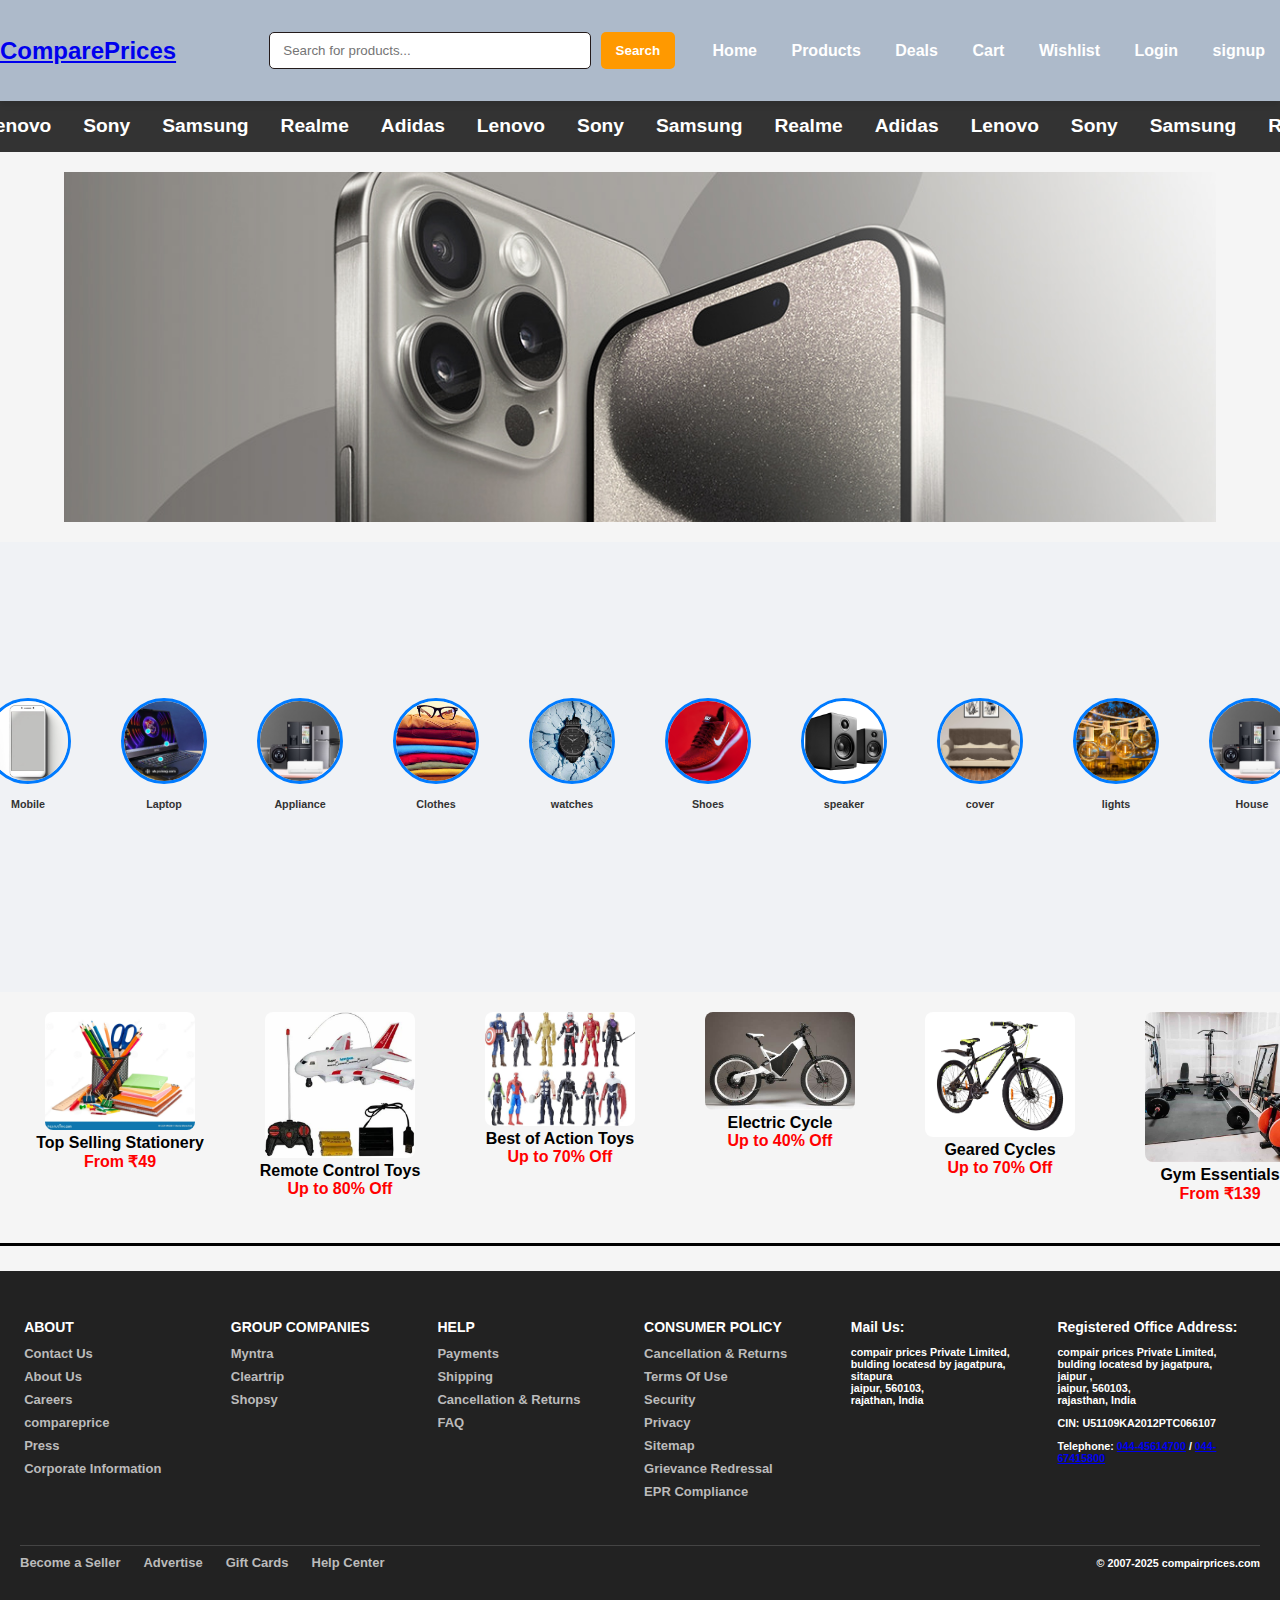
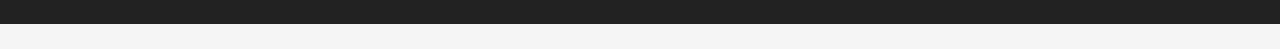
<file: index.html>
<!DOCTYPE html>
<html lang="en">
<head>
    <meta charset="UTF-8">
    <meta name="viewport" content="width=device-width, initial-scale=1.0">
    <title>Price Comparison</title>
    <link rel="stylesheet" href="st.css">
</head>
<body>
    <header>
        <div class="logo"><a href="index.html">ComparePrices </a></div>
        <div class="search-container">
            <input type="text" placeholder=" Search for products..." id="search-bar">
            <button id="search-button">Search</button>
        </div>
        <nav>
            <a href="#">Home</a>
            <a href="#">Products</a>
            <a href="#">Deals</a>
            <a href="cart.html">Cart</a>
            <a href="wishlist.html">Wishlist</a>
            <a href="login.html">Login</a>
            <a href="signup.html">signup</a>

        </nav>
    </header>
    <section class="brand-section">
        <div class="brand-container">
            <div class="brand-slider">
                <div class="brand-name">Samsung</div>
                <div class="brand-name">Realme</div>
                <div class="brand-name">Adidas</div>
                <div class="brand-name">Lenovo</div>
                <div class="brand-name">Sony</div>
                <div class="brand-name">Samsung</div> <!-- Repeating for seamless loop -->
                <div class="brand-name">Realme</div>
                <div class="brand-name">Adidas</div>
                <div class="brand-name">Lenovo</div>
                <div class="brand-name">Sony</div>
                <div class="brand-name">Lenovo</div>
                <div class="brand-name">Sony</div>
                <div class="brand-name">Samsung</div> <!-- Repeating for seamless loop -->
                <div class="brand-name">Realme</div>
                <div class="brand-name">Adidas</div>
                <div class="brand-name">Lenovo</div>
                <div class="brand-name">Sony</div>
                <div class="brand-name">Samsung</div>
                <div class="brand-name">Realme</div>
                <div class="brand-name">Adidas</div>
                <div class="brand-name">Lenovo</div>
                <div class="brand-name">Sony</div>
                <div class="brand-name">Samsung</div> <!-- Repeating for seamless loop -->
                <div class="brand-name">Realme</div>
                <div class="brand-name">Adidas</div>
                <div class="brand-name">Lenovo</div>
                <div class="brand-name">Sony</div>
                <div class="brand-name">Lenovo</div>
                <div class="brand-name">Sony</div>
                <div class="brand-name">Samsung</div> <!-- Repeating for seamless loop -->
                <div class="brand-name">Realme</div>
                <div class="brand-name">Adidas</div>
                <div class="brand-name">Lenovo</div>
                <div class="brand-name">Sony</div>
            </div>
        </div>
    </section>
    
        
        <!-- Image Slider Banner -->
        <div class="banner-container">
            <img class="banner active" src="f3832e180145769.6505ae76214ca.jpg" alt="iPhone 15 Pro">
            <img class="banner" src="DALL·E-2023-11-24-12.49.40-A-wide-image-depicting-a-variety-of-fabric-banners.-These-banners-are-displayed-in-an-outdoor-market-setting-hanging-from-wooden-stands-and-flutterin.webp" alt="Fabric Banners">
            <img class="banner" src="watches 2.png" alt="Gaming Computer Offer">
            <img class="banner" src="speaker 2.jpg" alt="Beats Headphones">
        </div>

        <!-- <div class="circle">
            <div class="grid-container">
                <div class="a_sliderContent__Uc7ud">
                    <a class="a_CategoryItems__0dkPe" href="/category/mobile">
                        <div class="a_categoryWrapper__S1nxf">
                            <img src="image.png" alt="mobile">
                        </div>
                        <h6>Mobile</h6>
                    </a>
                </div>
                <div class="a_sliderContent__Uc7ud">
                    <a class="a_CategoryItems__0dkPe" href="/category/laptop">
                        <div class="a_categoryWrapper__S1nxf">
                            <img src="image copy.png" alt="laptop">
                        </div>
                        <h6>Laptop</h6>
                    </a>
                </div>
                <div class="a_sliderContent__Uc7ud">
                    <a class="a_CategoryItems__0dkPe" href="/category/appliance">
                        <div class="a_categoryWrapper__S1nxf">
                            <img src="Screenshot 2025-02-14 160122.png" alt="appliance">
                        </div>
                        <h6>Appliance</h6>
                    </a>
                </div>
                <div class="a_sliderContent__Uc7ud">
                    <a class="a_CategoryItems__0dkPe" href="/category/clothes">
                        <div class="a_categoryWrapper__S1nxf">
                            <img src="clo.jpg" alt="clothes">
                        </div>
                        <h6>Clothes</h6>
                    </a>
                </div>
                <div class="a_sliderContent__Uc7ud">
                    <a class="a_CategoryItems__0dkPe" href="/category/shoes">
                        <div class="a_categoryWrapper__S1nxf">
                            <img src="photo-1542291026-7eec264c27ff.jpg" alt="shoes">
                        </div>
                        <h6>Shoes</h6>
                    </a>
                </div>
                <div class="a_sliderContent__Uc7ud">
                    <a class="a_CategoryItems__0dkPe" href="/category/house">
                        <div class="a_categoryWrapper__S1nxf">
                            <img src="household-kitchen-appliances-table-indoors-household-kitchen-appliances-table-against-blurred-background-118742692.webp" alt="house">
                        </div>
                        <h6>Household</h6>
                    </a>
                </div>
            </div>
           </div> -->

           <div class="Dropdown"> 
            <div class="slider">
                    <div class="category">
                        <img src="image.png" alt="Mobile">
                        <h6>Mobile</h6>
                        <div class="dropdown">
                            <ul>
                                <li>Samsung</li>
                                <li>Apple</li>
                                <li>OnePlus</li>
                                <li>Xiaomi</li>
                                <li>Realme</li>
                                <li>Google Pixel</li>
                                <li>Asus</li>
                                <li>Huawei</li>
                                <li>Oppo</li>
                                <li>Vivo</li>
                            </ul>
                        </div>
                    </div>
                    <div class="category">
                        <img src="image copy.png" alt="Laptop">
                        <h6>Laptop</h6>
                        <div class="dropdown">
                            <ul>
                                <li>HP</li>
                                <li>Dell</li>
                                <li>Lenovo</li>
                                <li>Apple</li>
                                <li>Asus</li>
                                <li>Acer</li>
                                <li>MSI</li>
                                <li>Razer</li>
                                <li>Samsung</li>
                                <li>Toshiba</li>
                            </ul>
                        </div>
                    </div>
                    <div class="category">
                        <img src="Screenshot 2025-02-14 160122.png" alt="Appliance">
                        <h6>Appliance</h6>
                        <div class="dropdown">
                            <ul>
                                <li>Refrigerators</li>
                                <li>Washing Machines</li>
                                <li>Microwaves</li>
                                <li>Dishwashers</li>
                                <li>Ovens</li>
                                <li>Air Conditioners</li>
                                <li>Heaters</li>
                                <li>Fans</li>
                                <li>Vacuum Cleaners</li>
                                <li>Water Purifiers</li>
                            </ul>
                        </div>
                    </div>
                    <div class="category">
                        <img src="clo.jpg" alt="Clothes">
                        <h6>Clothes</h6>
                        <div class="dropdown">
                            <ul>
                                <li>Shirts</li>
                                <li>T-Shirts</li>
                                <li>Jeans</li>
                                <li>Jackets</li>
                                <li>Sweaters</li>
                                <li>Shorts</li>
                                <li>Dresses</li>
                                <li>Skirts</li>
                                <li>Blazers</li>
                                <li>Tracksuits</li>
                            </ul>
                        </div>
                    </div>
                    <div class="category">
                        <img src="wa.jpg" alt="Clothes">
                        <h6>watches</h6>
                        <div class="dropdown">
                            <ul>
                                <li>analog</li>
                                <li>smart watches</li>
                                <li> ultra premium</li>
                                <li>simple</li>
                                <li>man watch</li>
                                <li>femal watch</li>
                    
                            </ul>
                        </div>
                    </div>
                    <div class="category">
                        <img src="photo-1542291026-7eec264c27ff.jpg" alt="Shoes">
                        <h6>Shoes</h6>
                        <div class="dropdown">
                            <ul>
                                <li>Sneakers</li>
                                <li>Boots</li>
                                <li>Formal Shoes</li>
                                <li>Sandals</li>
                                <li>Loafers</li>
                                <li>Running Shoes</li>
                                <li>Hiking Boots</li>
                                <li>Slippers</li>
                                <li>High Heels</li>
                                <li>Sports Shoes</li>
                            </ul>
                        </div>
                    </div>
                    <div class="category">
                        <img src="audioengine_a2_b_a2_speaker_system_black_1009387.jpg" alt="Shoes">
                        <h6>speaker</h6>
                        <div class="dropdown">
                            <ul>
                                <li>sony</li>
                                <li>Boots</li>
                                <li>jbl</li>
                                <li>phylips</li>
                            
                                
                            </ul>
                        </div>
                    </div>
                    <div class="category">
                        <img src="71Zt9k2TEYL._SL1500_.jpg" alt="Shoes">
                        <h6>cover</h6>
                        <div class="dropdown">
                            <ul>
                                <li>pillocover</li>
                                <li>bad sheet</li>
                                <li>car cover</li>
                                <li>bikecover</li>
                               
                            </ul>
                        </div>
                    </div>
                    <div class="category">
                        <img src="lights.jpg" alt="Shoes">
                        <h6>lights</h6>
                        <div class="dropdown">
                            <ul>
                                <li>home</li>
                                <li>car /bike </li>
                                <li>decorative</li>
                                <li>others</li>
                               
                            </ul>
                        </div>
                    </div>
                    <div class="category">
                        <img src="Screenshot 2025-02-14 160122.png" alt="House">
                        <h6>House</h6>
                        <div class="dropdown">
                            <ul>
                                <li>Furniture</li>
                                <li>Decor</li>
                                <li>Kitchenware</li>
                                <li>Bedding</li>
                                <li>Cleaning Supplies</li>
                                <li>Gardening Tools</li>
                                <li>Lights</li>
                                <li>Curtains</li>
                                <li>Tools</li>
                                <li>Electronics</li>
                            </ul>
                        </div>
                    </div>
                </div>
            </div>
            <div class="product-container">
                <div class="product"><a href="iphone-details.html">
                    <img src="stationery-set-22104838.webp"  alt="Stationery" >
                </a>
                    <div class="product-title">Top Selling Stationery</div>
                    <div class="product-discount">From ₹49</div>
                </div>
                <div class="product">
                    <img src="toy.jpg" alt="Remote Control Toys">
                    <div class="product-title">Remote Control Toys</div>
                    <div class="product-discount">Up to 80% Off</div>
                </div>
                <div class="product">
                    <img src="action toy.jpg" alt="Action Toys">
                    <div class="product-title">Best of Action Toys</div>
                    <div class="product-discount">Up to 70% Off</div>
                </div>
                <div class="product">
                    <img src="cycle.jpg" alt="Electric Cycle">
                    <div class="product-title">Electric Cycle</div>
                    <div class="product-discount">Up to 40% Off</div>
                </div>
                <div class="product">
                    <img src="bycycle.jpg" alt="Geared Cycle">
                    <div class="product-title">Geared Cycles</div>
                    <div class="product-discount">Up to 70% Off</div>
                </div>
                <div class="product">
                    <img src="gym.jpg" alt="Gym Essentials">
                    <div class="product-title">Gym Essentials</div>
                    <div class="product-discount">From ₹139</div>
                </div>
                <div class="product">
                    <img src="FEATURE-IMAGEE-1.jpg" alt="Dry Fruits">
                    <div class="product-title">Dry Fruits</div>
                    <div class="product-discount">Up to 75% Off</div>
                </div>
            </div>

        <div class="line"></div>
      
<hr>
        <p>
            <h6> </p>
        
            <footer>
            <div class="footer-container">
                <div class="footer-section">
                    <h4>ABOUT</h4>
                    <ul>
                        <li><a href="#">Contact Us</a></li>
                        <li><a href="#">About Us</a></li>
                        <li><a href="#">Careers</a></li>
                        <li><a href="#">compareprice</a></li>
                        <li><a href="#">Press</a></li>
                        <li><a href="#">Corporate Information</a></li>
                    </ul>
                </div>
        
                <div class="footer-section">
                    <h4>GROUP COMPANIES</h4>
                    <ul>
                        <li><a href="#">Myntra</a></li>
                        <li><a href="#">Cleartrip</a></li>
                        <li><a href="#">Shopsy</a></li>
                    </ul>
                </div>
        
                <div class="footer-section">
                    <h4>HELP</h4>
                    <ul>
                        <li><a href="#">Payments</a></li>
                        <li><a href="#">Shipping</a></li>
                        <li><a href="#">Cancellation & Returns</a></li>
                        <li><a href="#">FAQ</a></li>
                    </ul>
                </div>
        
                <div class="footer-section">
                    <h4>CONSUMER POLICY</h4>
                    <ul>
                        <li><a href="#">Cancellation & Returns</a></li>
                        <li><a href="#">Terms Of Use</a></li>
                        <li><a href="#">Security</a></li>
                        <li><a href="#">Privacy</a></li>
                        <li><a href="#">Sitemap</a></li>
                        <li><a href="#">Grievance Redressal</a></li>
                        <li><a href="#">EPR Compliance</a></li>
                    </ul>
                </div>
        
                <div class="footer-section">
                    <h4>Mail Us:</h4>
                    <p>compair prices Private Limited, <br>
                        bulding locatesd by jagatpura, <br>
                        sitapura  <br>
                        jaipur, 560103, <br>
                        rajathan, India</p>
                </div>
        
                <div class="footer-section">
                    <h4>Registered Office Address:</h4>
                    <p>compair prices Private Limited, <br>
                        bulding locatesd by jagatpura, <br>
                        jaipur , <br>
                        jaipur, 560103, <br>
                        rajasthan, India</p>
                    <p>CIN: U51109KA2012PTC066107</p>
                    <p>Telephone: <a href="tel:044-45614700">044-45614700</a> / 
                        <a href="tel:044-67415800">044-67415800</a></p>
                </div>
            </div>
        
            <div class="footer-bottom">
                <div class="bottom-links">
                    <a href="#">Become a Seller</a>
                    <a href="#">Advertise</a>
                    <a href="#">Gift Cards</a>
                    <a href="#">Help Center</a>
                </div>
                <p>© 2007-2025 compairprices.com</p>
            </div>
        </footer>
        

     

    <script src="script.js"></script>
    <script>
        let banners = document.querySelectorAll('.banner');
        let index = 0;
        
        function changeBanner() {
            banners.forEach(banner => banner.classList.remove('active'));
            banners[index].classList.add('active');
            index = (index + 1) % banners.length;
        }
        
        setInterval(changeBanner, 4000);
    </script>
    
    
</body>
</html>
</file>
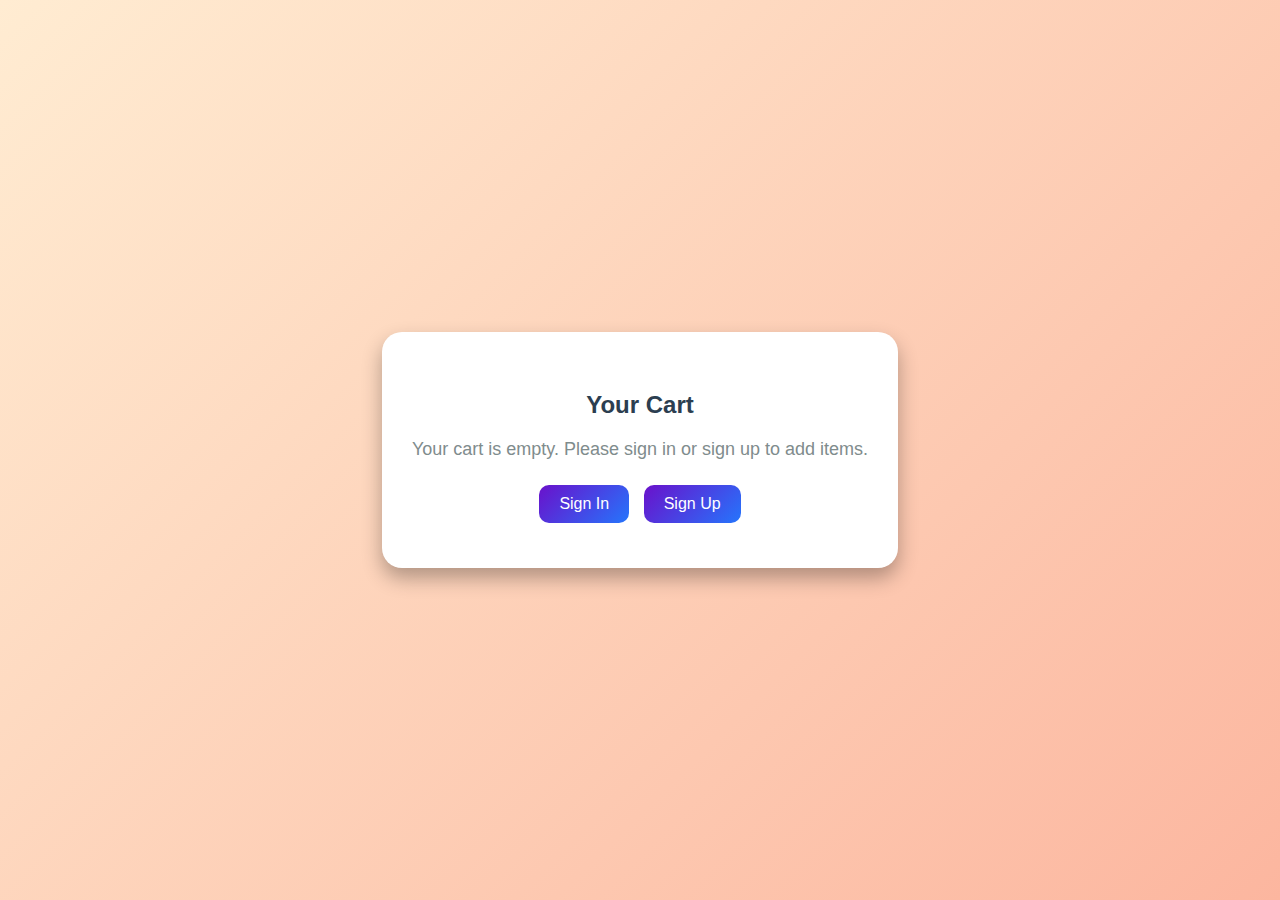
<file: cart.html>
<!DOCTYPE html>
<html lang="en">
<head>
    <meta charset="UTF-8">
    <meta name="viewport" content="width=device-width, initial-scale=1.0">
    <title>Empty Cart Page</title>
    <style>
        body {
            font-family: 'Poppins', sans-serif;
            margin: 0;
            padding: 0;
            height: 100vh;
            display: flex;
            justify-content: center;
            align-items: center;
            background: linear-gradient(135deg, #ffecd2, #fcb69f);
            color: #333;
        }

        .cart-container {
            text-align: center;
            background: #fff;
            padding: 40px 30px;
            border-radius: 20px;
            box-shadow: 0 10px 20px rgba(0, 0, 0, 0.3);
            transition: transform 0.3s ease;
        }

        .cart-container:hover {
            transform: translateY(-10px);
        }

        h2 {
            margin-bottom: 20px;
            color: #2c3e50;
        }

        .empty-message {
            font-size: 18px;
            color: #7f8c8d;
        }

        .auth-links {
            margin-top: 20px;
        }

        .auth-links a {
            text-decoration: none;
            color: #fff;
            background: linear-gradient(135deg, #6a11cb, #2575fc);
            padding: 10px 20px;
            border-radius: 10px;
            margin: 5px;
            display: inline-block;
            transition: background 0.3s;
        }

        .auth-links a:hover {
            background: linear-gradient(135deg, #4e0fa5, #1b4bf5);
        }
    </style>
</head>
<body>
    <div class="cart-container">
        <h2>Your Cart</h2>
        <p class="empty-message">Your cart is empty. Please sign in or sign up to add items.</p>
        <div class="auth-links">
            <a href="login.html">Sign In</a>
            <a href="signup.html">Sign Up</a>
        </div>
    </div>
</body>
</html>
</file>
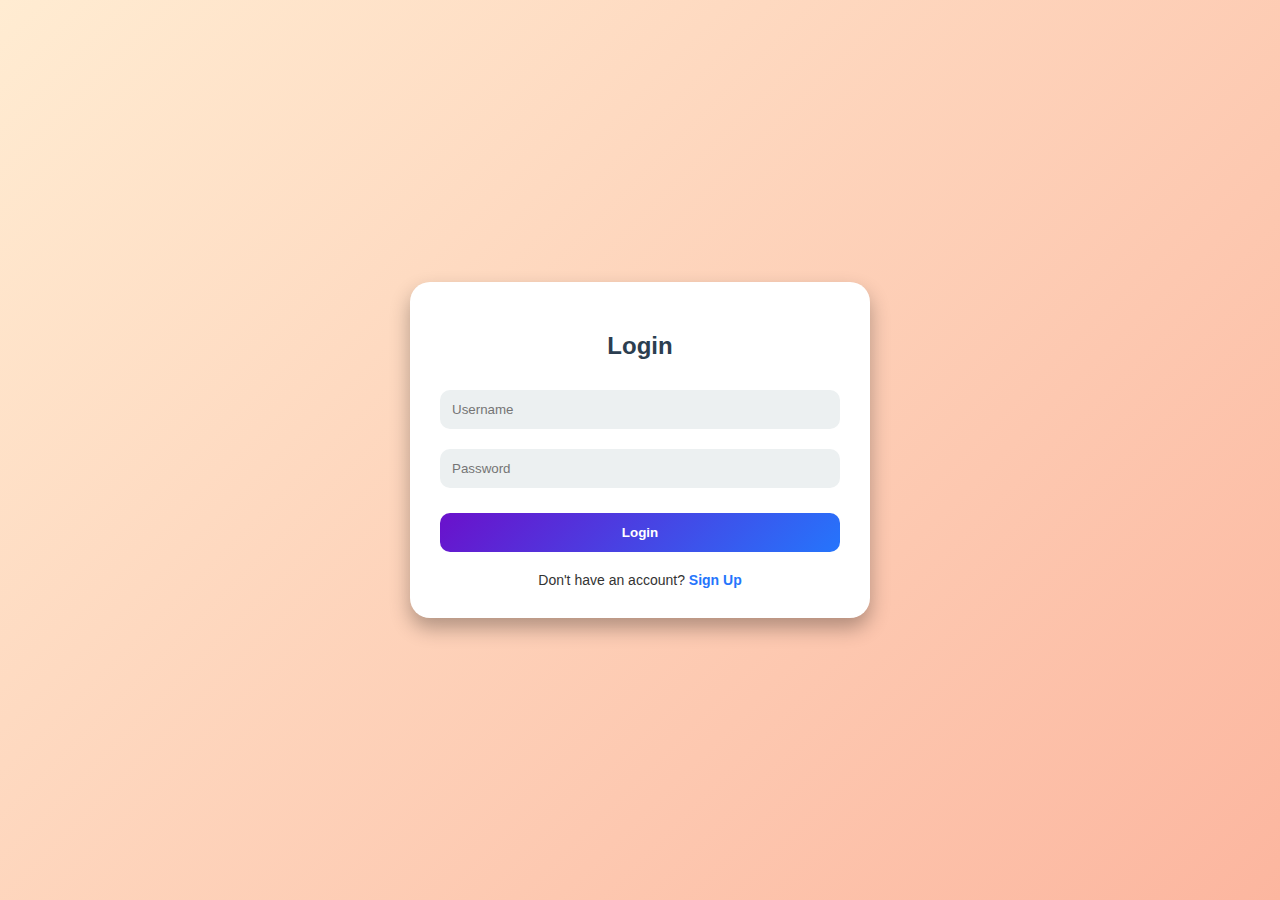
<file: login.html>
<!DOCTYPE html>
<html lang="en">
<head>
    <meta charset="UTF-8">
    <meta name="viewport" content="width=device-width, initial-scale=1.0">
    <title>Responsive Login Page</title>
    <style>
    body{
        font-family: 'Poppins', sans-serif;
        margin: 0;
        padding: 0;
        background: linear-gradient(135deg, #ffecd2, #fcb69f);
        color: #333;
        display: flex;
        justify-content: center;
        align-items: center;
        height: 100vh;
    }
    
    .container {
        background: #ffffff;
        padding: 30px;
        border-radius: 20px;
        box-shadow: 0 10px 20px rgba(0, 0, 0, 0.3);
        width: 100%;
        max-width: 400px;
        text-align: center;
        transition: transform 0.3s ease;
    }
    
    .container:hover {
        transform: translateY(-10px);
    }
    
    h2 {
        margin-bottom: 20px;
        color: #2c3e50;
    }
    
    input[type="text"],
    input[type="password"] {
        width: 100%;
        padding: 12px;
        margin: 10px 0;
        border: none;
        border-radius: 10px;
        box-sizing: border-box;
        background: #ecf0f1;
        color: #2c3e50;
    }
    
    input:focus {
        outline: none;
        box-shadow: 0 0 10px rgba(44, 62, 80, 0.5);
    }
    
    button {
        width: 100%;
        padding: 12px;
        margin-top: 15px;
        background: linear-gradient(135deg, #6a11cb, #2575fc);
        border: none;
        border-radius: 10px;
        color: #fff;
        font-weight: bold;
        cursor: pointer;
        transition: background 0.3s;
    }
    
    button:hover {
        background: linear-gradient(135deg, #4e0fa5, #1b4bf5);
    }
    
    .signup {
        margin-top: 20px;
        font-size: 14px;
    }
    
    .signup a {
        color: #2575fc;
        text-decoration: none;
        font-weight: bold;
    }
    
    .signup a:hover {
        text-decoration: underline;
    }
    
    @media (max-width: 500px) {
        .container {
            padding: 20px;
        }
    }
</style>
    
</head>
<body>
    <div class="container">
        <h2>Login</h2>
        <input type="text" placeholder="Username" id="username">
        <input type="password" placeholder="Password" id="password">
        <button onclick="login()">Login</button>
        <div class="signup">
            Don't have an account? <a href="#">Sign Up</a>
        </div>
    </div>


    <script>
        function login() {
    const username = document.getElementById('username').value;
    const password = document.getElementById('password').value;
    if (username && password) {
        alert('Login successful!');
    } else {
        alert('Please enter username and password.');
    }
}
    </script>
</body>
</html>
</file>
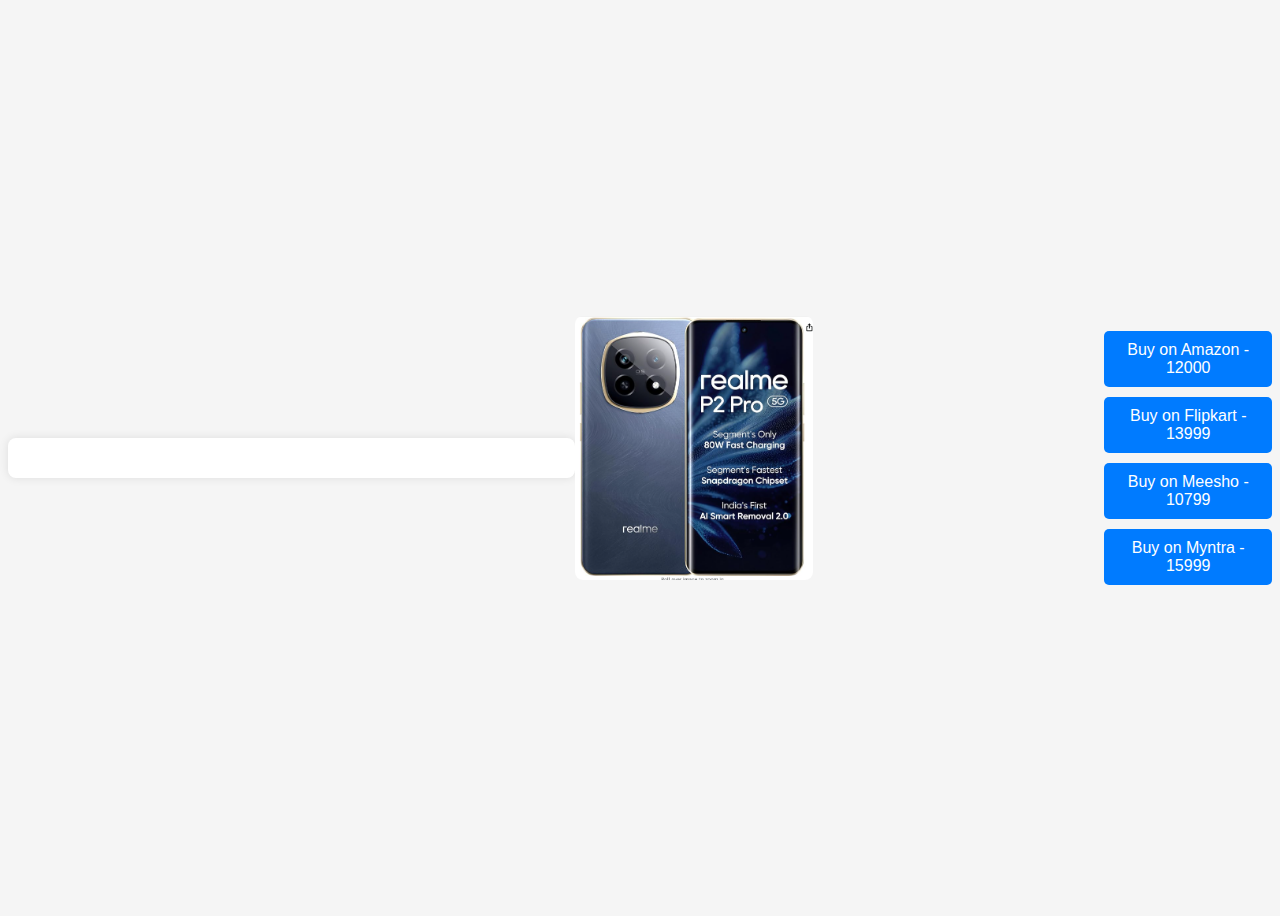
<file: price comperision.html>
<!DOCTYPE html>
<html lang="en">
<head>
    <meta charset="UTF-8">
    <meta name="viewport" content="width=device-width, initial-scale=1.0">
    <title>Price Comparison</title>
    <style>
        body {
            font-family: Arial, sans-serif;
            display: flex;
            justify-content: center;
            align-items: center;
            height: 100vh;
            background-color: #f5f5f5;
        }
        .comparison-container {
            display: flex;
            flex-direction: column;
            background: white;
            padding: 20px;
            border-radius: 8px;
            box-shadow: 0 0 10px rgba(0, 0, 0, 0.1);
            width: 600px;
        }
        .image-container {
            display: flex;
            justify-content: space-between;
            margin-bottom: 20px;
        }
        .image-container img {
            width: 45%;
            height: auto;
            border-radius: 8px;
        }
        .price-links {
            display: flex;
            flex-direction: column;
            gap: 10px;
        }
        .price-links a {
            text-decoration: none;
            background: #007bff;
            color: white;
            padding: 10px;
            border-radius: 5px;
            text-align: center;
        }
    </style>
</head>
<body>
    <div class="comparison-container"></div>
        <div class="image-container">
            <img src="amazone.png" alt="Realme p2 pro">
            
        </div>
        <div class="price-links">
            <a href="#">Buy on Amazon - 12000</a>
            <a href="#">Buy on Flipkart - 13999</a>
            <a href="#">Buy on Meesho - 10799</a>
            <a href="#">Buy on Myntra - 15999</a>
        </div>
    </div>
</body>
</html>
</file>
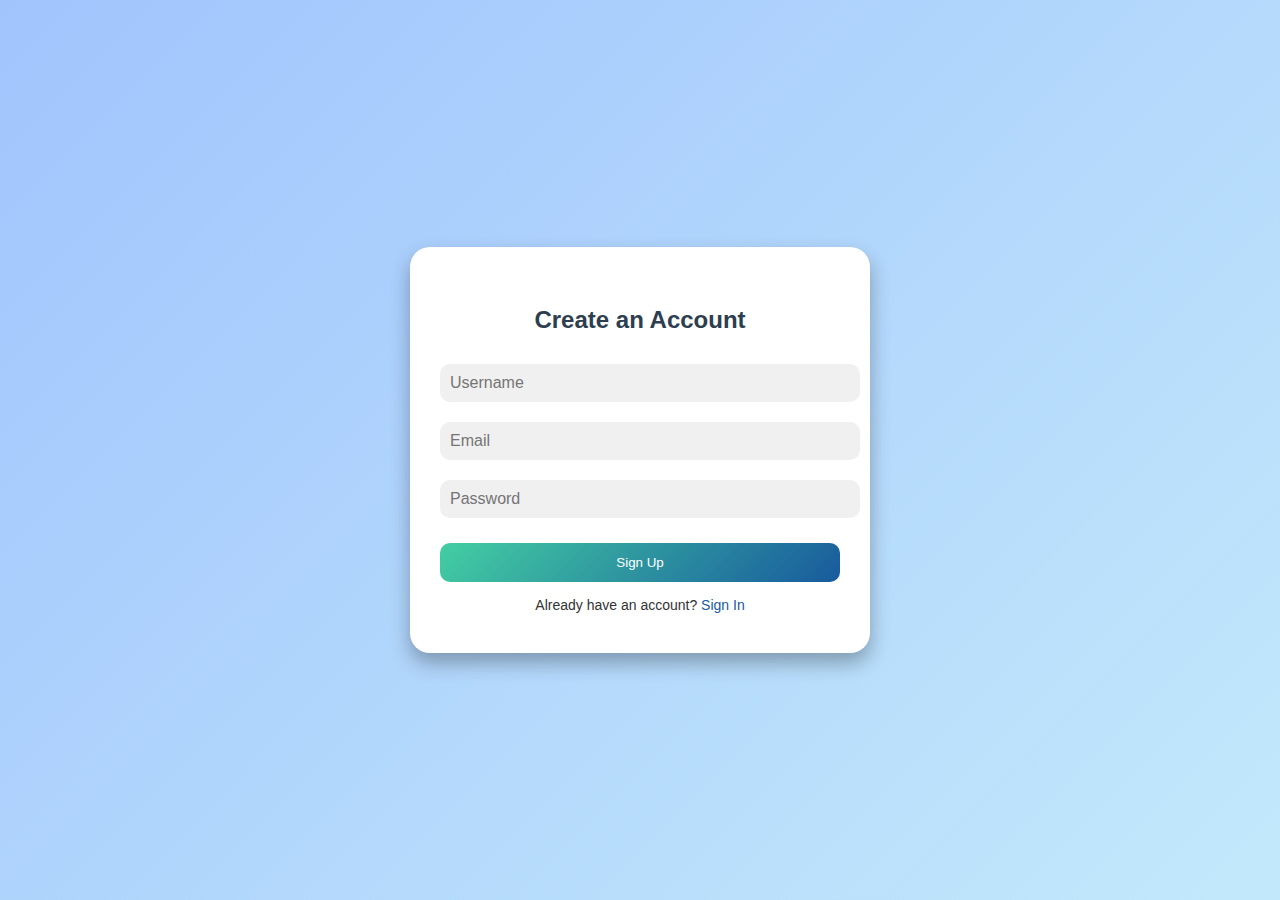
<file: signup.html>
<!DOCTYPE html>
<html lang="en">
<head>
    <meta charset="UTF-8">
    <meta name="viewport" content="width=device-width, initial-scale=1.0">
    <title>Sign Up Page</title>
    <style>
        body {
            font-family: 'Poppins', sans-serif;
            margin: 0;
            padding: 0;
            height: 100vh;
            display: flex;
            justify-content: center;
            align-items: center;
            background: linear-gradient(135deg, #a1c4fd, #c2e9fb);
            color: #333;
        }

        .signup-container {
            text-align: center;
            background: #fff;
            padding: 40px 30px;
            border-radius: 20px;
            box-shadow: 0 10px 20px rgba(0, 0, 0, 0.3);
            transition: transform 0.3s ease;
            width: 100%;
            max-width: 400px;
        }

        .signup-container:hover {
            transform: translateY(-10px);
        }

        h2 {
            margin-bottom: 20px;
            color: #2c3e50;
        }

        .signup-form input {
            width: 100%;
            padding: 10px;
            margin: 10px 0;
            border: none;
            border-radius: 10px;
            background: #f0f0f0;
            font-size: 16px;
        }

        .signup-form button {
            padding: 12px 20px;
            background: linear-gradient(135deg, #43cea2, #185a9d);
            color: #fff;
            border: none;
            border-radius: 10px;
            cursor: pointer;
            margin-top: 15px;
            transition: background 0.3s;
            width: 100%;
        }

        .signup-form button:hover {
            background: linear-gradient(135deg, #2dba92, #134a7d);
        }

        .login-link {
            margin-top: 15px;
            font-size: 14px;
        }

        .login-link a {
            color: #185a9d;
            text-decoration: none;
        }

        .login-link a:hover {
            text-decoration: underline;
        }
    </style>
</head>
<body>
    <div class="signup-container">
        <h2>Create an Account</h2>
        <form class="signup-form" action="#" method="post">
            <input type="text" name="username" placeholder="Username" required>
            <input type="email" name="email" placeholder="Email" required>
            <input type="password" name="password" placeholder="Password" required>
            <button type="submit">Sign Up</button>
        </form>
        <div class="login-link">
            Already have an account? <a href="login.html">Sign In</a>
        </div>
    </div>
</body>
</html>
</file>
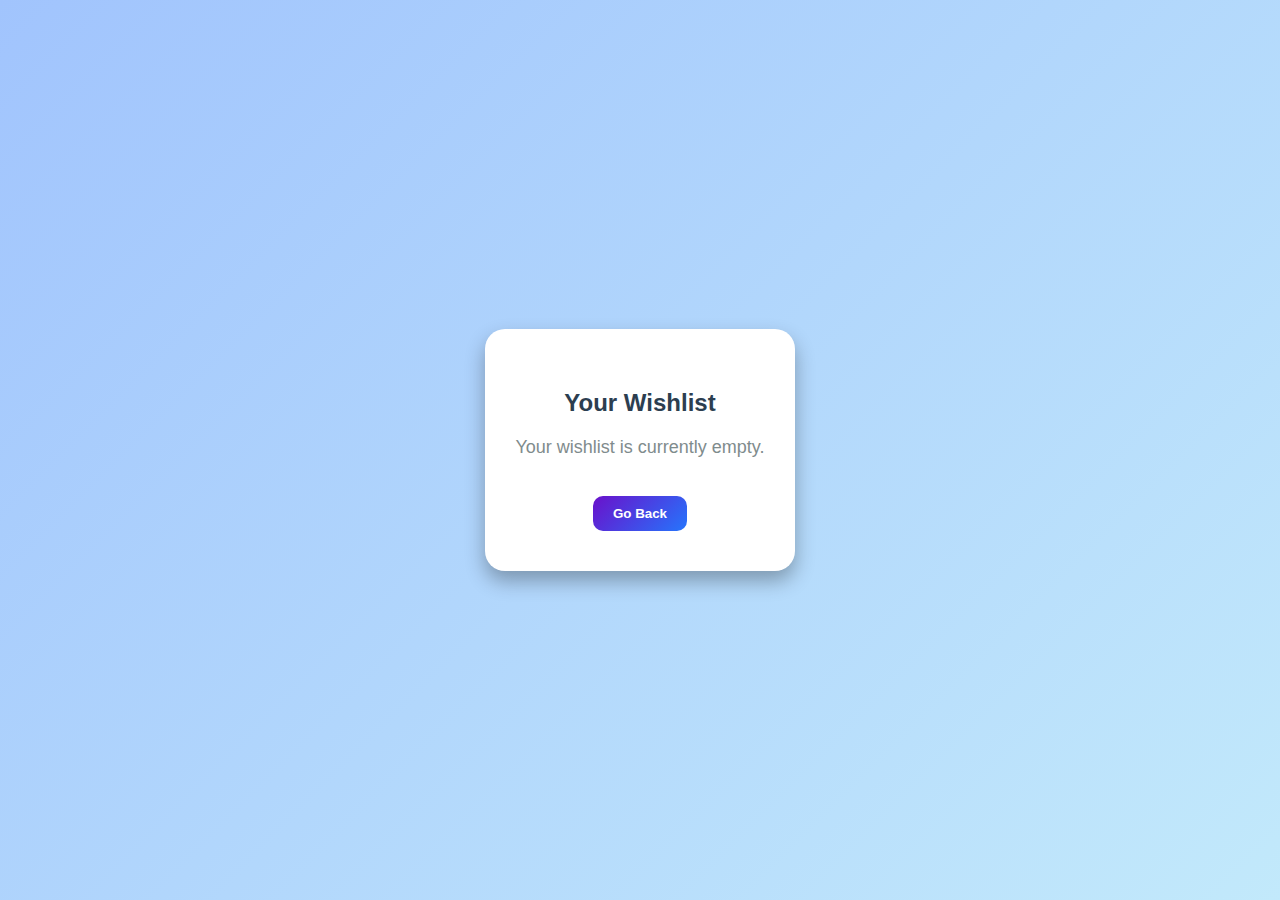
<file: wishlist.html>
<!DOCTYPE html>
<html lang="en">
<head>
    <meta charset="UTF-8">
    <meta name="viewport" content="width=device-width, initial-scale=1.0">
    <title>Wishlist Page</title>
    <style>
        body {
            font-family: 'Poppins', sans-serif;
            margin: 0;
            padding: 0;
            height: 100vh;
            display: flex;
            justify-content: center;
            align-items: center;
            background: linear-gradient(135deg, #a1c4fd, #c2e9fb);
            color: #333;
        }

        .wishlist-container {
            text-align: center;
            background: #fff;
            padding: 40px 30px;
            border-radius: 20px;
            box-shadow: 0 10px 20px rgba(0, 0, 0, 0.3);
            transition: transform 0.3s ease;
        }

        .wishlist-container:hover {
            transform: translateY(-10px);
        }

        h2 {
            margin-bottom: 20px;
            color: #2c3e50;
        }

        .empty-message {
            font-size: 18px;
            color: #7f8c8d;
        }

        button {
            margin-top: 20px;
            padding: 10px 20px;
            border: none;
            border-radius: 10px;
            background: linear-gradient(135deg, #6a11cb, #2575fc);
            color: #fff;
            cursor: pointer;
            font-weight: bold;
            transition: background 0.3s;
        }

        button:hover {
            background: linear-gradient(135deg, #4e0fa5, #1b4bf5);
        }
    </style>
</head>
<body>
    <div class="wishlist-container">
        <h2>Your Wishlist</h2>
        <p class="empty-message">Your wishlist is currently empty.</p>
        <button onclick="goBack()">Go Back</button>
    </div>

    <script>
        function goBack() {
            window.history.back();
        }
    </script>
</body>
</html>
</file>
<file: st.css>
/* General Styles */
body {
    font-family: Arial, sans-serif;
    margin: 0;
    padding: 0;
    background-color: #f5f5f5;
}

/* Header Section */
header {
    display: flex;
    justify-content: space-between;
    align-items: center;
    background-color: #adbaca;
    color: white;
    padding: 15px 30px;
    position: relative;
    box-shadow: 0px 4px 6px rgba(0, 0, 0, 0.1);
    padding: 2rem 0;
}

.logo {
    font-size: 24px;
    font-weight: bold;
}

.search-container {
    display: flex;
    gap: 10px;
}

#search-bar {
    padding: 10px;
    width: 300px;
    margin-left: 70px;
    border-radius: 5px;
    border: 1px solid #241b1b;
}

#search-button {
    padding: 10px 15px;
    background-color: #ff9900;
    border: none;
    cursor: pointer;
    color: white;
    font-weight: bold;
    transition: background 0.3s ease;
    border-radius: 5px;
}

#search-button:hover {
    background-color: #e68a00;
}

nav a {
    color: white;
    text-decoration: none;
    padding: 0 15px;
    font-weight: bold;
    transition: color 0.3s ease;
}

nav a:hover {
    color: #ffeb3b;
}

.brand-section {
    background-color: #333;
    padding: 0.9rem 0;
    overflow: hidden;
}

.brand-container {
    display: flex;
    align-items: center;
    justify-content: center;
    overflow: hidden;
    width: 100%;
    position: relative;
}

.brand-slider {
    display: flex;
    gap: 2rem;
    animation: slide 15s linear infinite;
    white-space: nowrap;
}

.brand-name {
    font-size: 1.2rem;
    font-weight: bold;
    color: #fff;
    transition: transform 0.3s ease, color 0.3s ease;
}

.brand-name:hover {
    transform: scale(1.2);
    color: #ffeb3b;
}

@keyframes slide {
    0% {
        transform: translateX(0);
    }
    100% {
        transform: translateX(-50%);
    }
}

/* Banner Section */
.banner-container {
    position: relative;
    width: 90%;
    height: 350px;
    margin: 20px auto;
}

.banner {
    position: absolute;
    width: 100%;
    height: 100%;
    object-fit: cover;
    opacity: 0;
    transition: opacity 1s ease-in-out;
    
}

.banner.active {
    opacity: 1;
}

/* Circular Category Grid */
/* .circle {
    display: flex;
    justify-content: center;
    align-items: center;
    background: linear-gradient(135deg, #becade, #c4ced3);
    color: #333;
    flex-direction: column;
    padding: 50px 20px;
}

.grid-container {
    display: grid;
    grid-template-columns: repeat(auto-fit, minmax(120px, 1fr));
    gap: 20px;
    padding: 20px;
    width: 90%;
    max-width: 800px;
}

.a_sliderContent__Uc7ud {
    text-align: center;
    border-radius: 80px;
    box-shadow: 0 5px 15px rgba(0, 0, 0, 0.2);
    padding: 15px;
    transition: transform 0.3s, border-color 0.3s;
    cursor: pointer;
    border: 3px solid transparent;
    background: white;
}

.a_sliderContent__Uc7ud:hover {
    transform: translateY(-10px);
    border-color: #2c3e50;
}

.a_categoryWrapper__S1nxf img {
    width: 80px;
    height: 80px;
    object-fit: cover;
    border-radius: 100%;
    margin-bottom: 10px;
    transition: transform 0.3s;
}

.a_categoryWrapper__S1nxf img:hover {
    transform: scale(1.1);
}

h6 {
    margin-top: 10px;
    font-size: 16px;
    color: #2c3e50;
    transition: color 0.3s;
}

.a_sliderContent__Uc7ud:hover h6 {
    color: #000000;
} */


.Dropdown {
    margin: 0;
    padding: 0;
    display: flex;
    justify-content: center;
    align-items: center;
    height: 50vh;
    background: #f0f2f5;
    font-family: 'Poppins', sans-serif;
}

.slider {
    display: flex;
    gap: 50px;
}

.category {
    text-align: center;
    cursor: pointer;
    position: relative;
}

.category img {
    border-radius: 50%;
    width: 80px;
    height: 80px;
    object-fit: cover;
    border: 3px solid #007BFF;
    transition: transform 0.3s ease;
}

.category:hover img {
    transform: scale(1.1);
}

.category h6 {
    margin-top: 10px;
    color: #333;
}

.dropdown {
    position: absolute;
    top: 100px;
    left: 50%;
    transform: translateX(-50%);
    background: #fff;
    border: 1px solid #ccc;
    border-radius: 10px;
    box-shadow: 0 4px 6px rgba(0, 0, 0, 0.2);
    opacity: 0;
    visibility: hidden;
    transition: opacity 0.3s;
    width: 150px;
    text-align: left;
    z-index: 10;
}

.dropdown ul {
    list-style: none;
    margin: 0;
    padding: 10px;
}

.dropdown li {
    padding: 5px 10px;
    border-bottom: 1px solid #eee;
    color: #333;
}

.dropdown li:last-child {
    border-bottom: none;
}

.category:hover .dropdown {
    opacity: 1;
    visibility: visible;
}




/* Footer */
footer {
    background-color: #222;
    color: #fff;
    padding: 30px 20px;
}

.footer-container {
    display: flex;
    flex-wrap: wrap;
    justify-content: space-around;
    text-align: left;
}

.footer-section {
    width: 16%;
    margin-bottom: 20px;
}

.footer-section h4 {
    font-size: 14px;
    margin-bottom: 10px;
    font-weight: bold;
}

.footer-section ul {
    list-style: none;
    padding: 0;
}

.footer-section ul li {
    margin-bottom: 8px;
}

.footer-section ul li a {
    text-decoration: none;
    color: #bbb;
    font-size: 13px;
    transition: color 0.3s;
}

.footer-section ul li a:hover {
    color: #fff;
}

.footer-bottom {
    display: flex;
    justify-content: space-between;
    align-items: center;
    border-top: 1px solid #444;
    padding-bottom: 15px;
    margin-top: 15px;
}

.bottom-links a {
    margin-right: 20px;
    text-decoration: none;
    color: #bbb;
    font-size: 13px;
    transition: color 0.3s;
}

.bottom-links a:hover {
    color: #fff;
}

/* Responsive Design */
@media (max-width: 900px) {
    .footer-container {
        flex-direction: column;
        text-align: center;
    }
    .footer-section {
        width: 100%;
    }
    .footer-bottom {
        flex-direction: column;
        text-align: center;
    }
}
body {
    font-family: Arial, sans-serif;
}
.product-container {
    display: flex;
    overflow-x: auto;
    gap: 20px;
    padding: 20px;
    white-space: nowrap;
    scroll-behavior: smooth;
}
.product {
    text-align: center;
    min-width: 200px;
}
.product img {
    width: 150px;
    height: auto;
    border-radius: 8px;
}
.product-title {
    font-weight: bold;
}
.product-discount {
    color: red;
    font-weight: bold;
}
hr {
    border: none;
    height: 3px;
    background-color: black; /* Change color as needed */
    margin: 20px 0;
}
</file>
